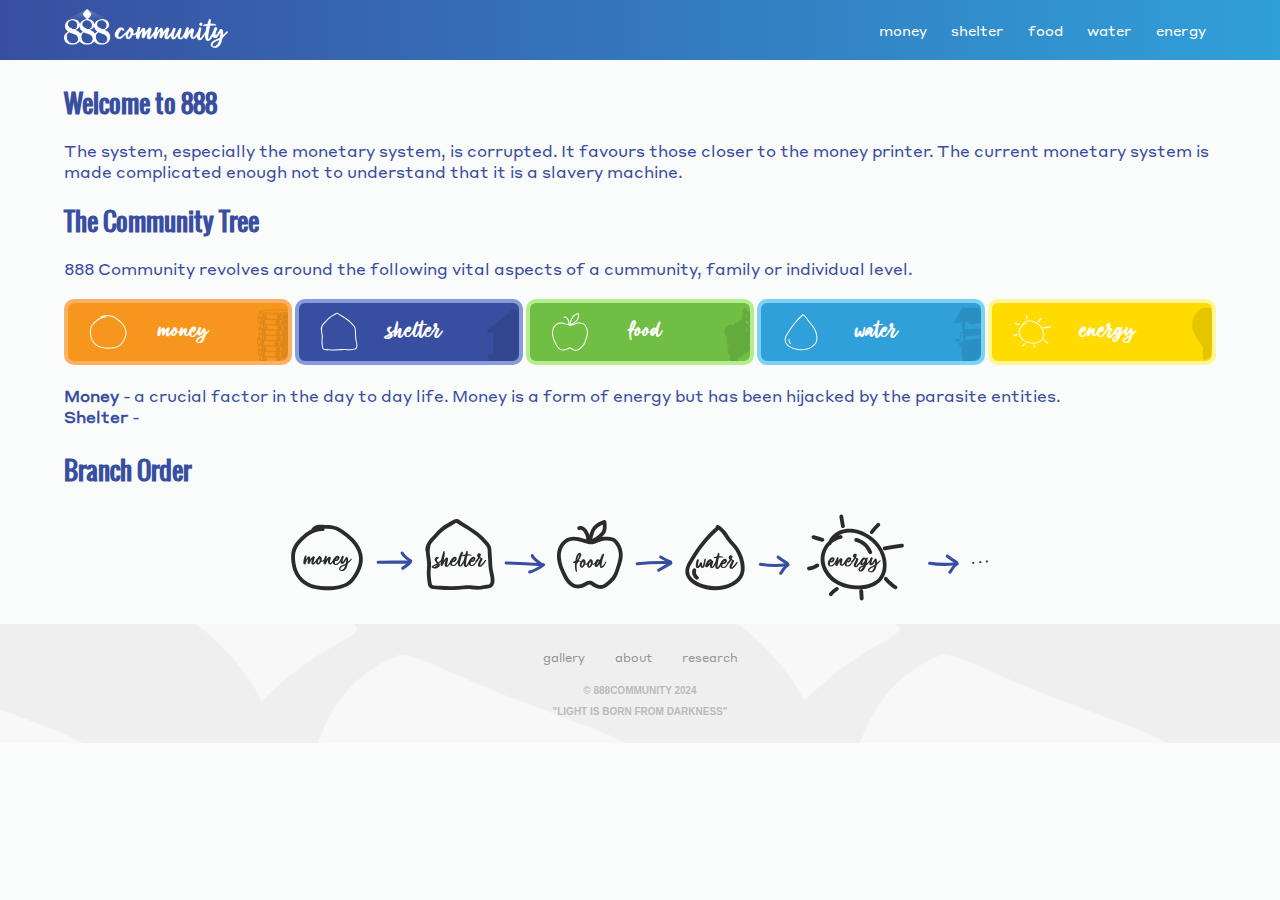
<file: index.html>
<!DOCTYPE html>
<html lang="en">
<head>
    <meta charset="UTF-8">
    <meta name="viewport" content="width=device-width, initial-scale=1.0">
    <link rel="stylesheet" href="style.css">
    <link rel="icon" type="image/x-icon" href="Profile-pic-v5.jpg">
    <link rel="preconnect" href="https://fonts.googleapis.com">
    <link rel="stylesheet" href="https://cdn.jsdelivr.net/npm/bootstrap-icons@1.11.3/font/bootstrap-icons.min.css">
    <link rel="preconnect" href="https://fonts.gstatic.com" crossorigin>
<link href="https://fonts.googleapis.com/css2?family=Allison&display=swap" rel="stylesheet">
<link rel="stylesheet" href="https://fonts.googleapis.com/css2?family=Material+Symbols+Outlined:opsz,wght,FILL,GRAD@24,400,0,0" />
<link rel="stylesheet" href="https://cdn.jsdelivr.net/npm/bootstrap-icons@1.11.3/font/bootstrap-icons.min.css">
<link rel="stylesheet" href="https://fonts.googleapis.com/css2?family=Material+Symbols+Outlined:opsz,wght,FILL,GRAD@24,400,0,0" />
<link href="https://emoji-css.afeld.me/emoji.css" rel="stylesheet">
<link href="https://db.onlinewebfonts.com/c/c3c2db2f00addc0bf642044b2d8306e0?family=Allisya+Regular" rel="stylesheet">
<script src="app.js"></script>
    <title>888 Community</title>
</head>

<header class="header">
    <a href="index.html">
        <img class="logo" src="logo3.png" alt="logo">
        </a>
        <div class="menu" id="myTopnav">
            <a href="money.html">money</a>
            <a href="shelter.html">shelter</a>
            <a href="food.html">food</a>
            <a href="water.html">water</a>
            <a href="energy.html">energy</a>
        
        </div>
        <a href="javascript:void(0);" class="icon" onclick="myFunction()"><i class="bi bi-justify-right"></i></a>
       

</header>

<body style="background-color: rgb(250, 251, 251)">

    

    
    <div class="about">
        
    <h2>Welcome to 888</h2>
    
        <p>The system, especially the monetary system, is corrupted. It favours those closer to the money printer. 
         The current monetary system is made complicated enough not to understand that it is a slavery machine.
        </p>
        <h2>The Community Tree</h2>
        <p>888 Community revolves around the following vital aspects of a cummunity, family or individual level. <br>
        
    </p>
    </div>
    <div class="flex-container">
        
         <div class="money-b">
            <img src="money.svg" alt="as" width="40px" style="margin-left: 20px;">
            <h2>money</h2>
            <img src="money-r.png" alt="as" width="50px" style="border-radius: 10px;">
         </div>
         <div class="shelter-b">
            <img src="shelter.svg" alt="as" width="40px" style="margin-left: 20px;">
           <h2>shelter</h2>
           <img src="shelter-r.png" alt="as" width="50px" style="border-radius: 10px;">
         </div>
         <div class="food-b">
            <img src="food.svg" alt="as" width="40px" style="margin-left: 20px;">
            <h2>food</h2>
            <img src="food-r.png" alt="as" width="50px" style="border-radius: 10px;">
          </div>
          <div class="water-b">
            <img src="water.svg" alt="as" width="40px" style="margin-left: 20px;">
            <h2>water</h2>
            <img src="water-r.png" alt="as" width="50px" style="border-radius: 10px;">
          </div>
          <div class="energy-b">
            <img src="energy.svg" alt="as" width="40px" style="margin-left: 20px;">
            <h2>energy</h2>
            <img src="energy-r.png" alt="as" width="50px" style="border-radius: 10px;">
          </div>
    </div>
    <div class="about">
        <p> <b>Money</b> - a crucial factor in the day to day life. Money is a form of energy but has been hijacked by the parasite entities. <br>
            <b>Shelter</b> - 
        </p>
    </div>
    <div class="about">
    <h2>Branch Order</h2>
    <div class="branch">
    <img src="branch2.svg" alt="ALT" style=" display: block;
    margin-left: auto;
    margin-right: auto;
    width: 60vw;
    font-family: Allisya;"></div>
    </div>
</body>
<div class="footer">
    <div class="footer-menu">
        <a href="gallery.html">
            gallery
        </a>
        <a href="about.html">
            about
        </a>
        <a href="research.html">
            research
        </a>
    </div>
    <div class="copyright">
    <p class="copyright">© 888community 2024</p>
    <p class="copyright">"Light is born from darkness"</p>
    </div>
</div>

</html>
</file>
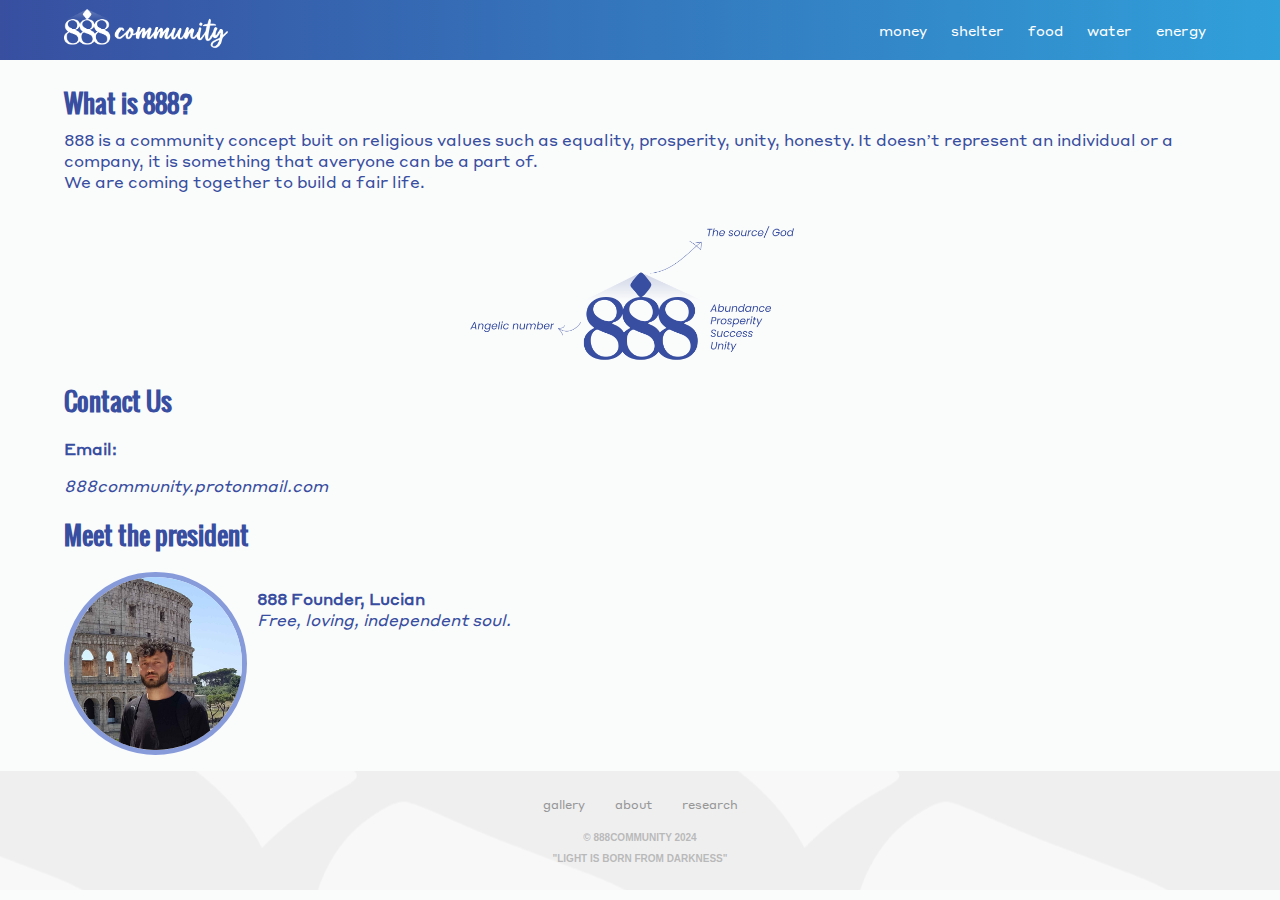
<file: about.html>
<!DOCTYPE html>
<html lang="en">
<head>
    <meta charset="UTF-8">
    <meta name="viewport" content="width=device-width, initial-scale=1.0">
    <link rel="stylesheet" href="style.css">
    <link rel="icon" type="image/x-icon" href="Profile-pic-v5.jpg">
    <link rel="preconnect" href="https://fonts.googleapis.com">
    <link rel="stylesheet" href="https://cdn.jsdelivr.net/npm/bootstrap-icons@1.11.3/font/bootstrap-icons.min.css">
    <link rel="preconnect" href="https://fonts.gstatic.com" crossorigin>
<link href="https://fonts.googleapis.com/css2?family=Allison&display=swap" rel="stylesheet">
<link rel="stylesheet" href="https://fonts.googleapis.com/css2?family=Material+Symbols+Outlined:opsz,wght,FILL,GRAD@24,400,0,0" />
<link rel="stylesheet" href="https://cdn.jsdelivr.net/npm/bootstrap-icons@1.11.3/font/bootstrap-icons.min.css">
<link rel="stylesheet" href="https://fonts.googleapis.com/css2?family=Material+Symbols+Outlined:opsz,wght,FILL,GRAD@24,400,0,0" />
<link href="https://emoji-css.afeld.me/emoji.css" rel="stylesheet">
<link href="https://db.onlinewebfonts.com/c/c3c2db2f00addc0bf642044b2d8306e0?family=Allisya+Regular" rel="stylesheet">
<script src="app.js"></script>
    <title>888 Community</title>
</head>

<header class="header">
    <a href="index.html">
        <img class="logo" src="logo3.png" alt="logo">
        </a>
        <div class="menu" id="myTopnav">
            <a href="money.html" >money</a>
            <a href="shelter.html">shelter</a>
            <a href="food.html">food</a>
            <a href="water.html">water</a>
            <a href="energy.html">energy</a>
          
        </div>
        <a href="javascript:void(0);" class="icon" onclick="myFunction()"><i class="bi bi-justify-right"></i></a>
       

</header>

<body style="background-color: rgb(250, 251, 251)">
    
    <div class="about">
        
    <h2>What is 888?</h2>
    <p style="margin-top: 5px;">888 is a community concept buit on religious values such as equality, prosperity, unity, honesty. It doesn’t represent
        an individual or a company, it is something that averyone can be a part of.
        <br>We are coming together to build a fair life.</p>
        <img src="whatisblue.png" alt="alt" class="whatis" height="170px">
        
        <h2>Contact Us</h2>
        <p><b>Email:</b></p>
        <p style="font-style: italic;">888community.protonmail.com</p>
          <h2>Meet the president</h2>
          <div class="meet">
        <img class="about-img" src="20240630_213150.jpg" alt="alt">
        <div style="margin-left: 10px;">
        <p><b>888 Founder, Lucian</b> <br> <span style="font-style: italic;">Free, loving, independent soul.</span></p>
    </div>
    </div>
    </div>
</body>
<div class="footer">
    <div class="footer-menu">
        <a href="gallery.html">
            gallery
        </a>
        <a href="about.html">
            about
        </a>
        <a href="research.html">
            research
        </a>
    </div>
    <div class="copyright">
    <p class="copyright">© 888community 2024</p>
    <p class="copyright">"Light is born from darkness"</p>
    </div>
</div>

</html>
</file>
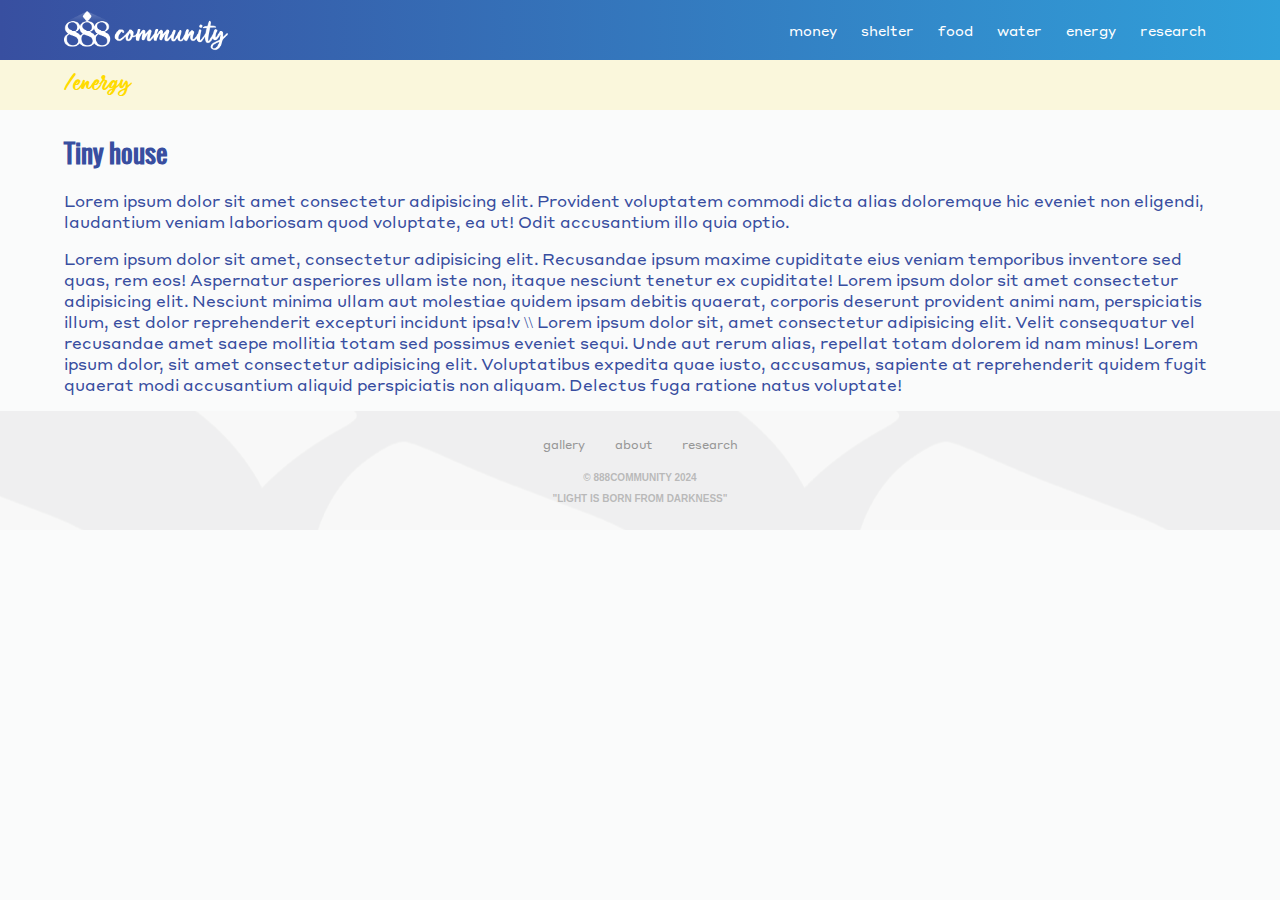
<file: energy.html>
<html lang="en">
<head>
    <meta charset="UTF-8">
    <meta name="viewport" content="width=device-width, initial-scale=1.0">
    <link rel="stylesheet" href="style.css">
    <link rel="icon" type="image/x-icon" href="rofile-pic-v5.jpg">
    <link rel="preconnect" href="https://fonts.googleapis.com">
<link rel="preconnect" href="https://fonts.gstatic.com" crossorigin>
<link href="https://fonts.googleapis.com/css2?family=Allison&display=swap" rel="stylesheet">
<link rel="stylesheet" href="https://fonts.googleapis.com/css2?family=Material+Symbols+Outlined:opsz,wght,FILL,GRAD@24,400,0,0" />
<link rel="stylesheet" href="https://cdn.jsdelivr.net/npm/bootstrap-icons@1.11.3/font/bootstrap-icons.min.css">
<link rel="stylesheet" href="https://fonts.googleapis.com/css2?family=Material+Symbols+Outlined:opsz,wght,FILL,GRAD@24,400,0,0" />
<link href="https://emoji-css.afeld.me/emoji.css" rel="stylesheet">
<link href="https://db.onlinewebfonts.com/c/c3c2db2f00addc0bf642044b2d8306e0?family=Allisya+Regular" rel="stylesheet">
<script src="app.js"></script>

    <title>888 Community</title>
</head>

<header class="header">
    <a href="index.html">
        <img class="logo" src="logo3.png" alt="logo">
        </a>
        <div class="menu" id="myTopnav">
            <a href="money.html" >money</a>
            <a href="shelter.html">shelter</a>
            <a href="food.html">food</a>
            <a href="water.html">water</a>
            <a href="energy.html">energy</a>
           <a href="research.html">research</a>
        </div>
        <a href="javascript:void(0);" class="icon" onclick="myFunction()"><i class="bi bi-justify-right"></i></a>
       

</header>

<body style="background-color: rgb(250, 251, 251)">


<div style="background-color:#ffdd001f">

    <h3 style="margin: 0px 5vw; padding: 10px 0px; color: #FFDB00; font-size: 25px;" class="cursive-font">/energy</h3>
</div>

<div class="about">
    <h2>Tiny house</h2>
   <p>Lorem ipsum dolor sit amet consectetur adipisicing elit. Provident voluptatem commodi dicta alias doloremque hic eveniet non eligendi, laudantium veniam laboriosam quod voluptate, ea ut! Odit accusantium illo quia optio.</p>
<p>Lorem ipsum dolor sit amet, consectetur adipisicing elit. Recusandae ipsum maxime cupiditate eius veniam temporibus inventore sed quas, rem eos! Aspernatur asperiores ullam iste non, itaque nesciunt tenetur ex cupiditate! Lorem ipsum dolor sit amet consectetur adipisicing elit. Nesciunt minima ullam aut molestiae quidem ipsam debitis quaerat, corporis deserunt provident animi nam, perspiciatis illum, est dolor reprehenderit excepturi incidunt ipsa!v \\ Lorem ipsum dolor sit, amet consectetur adipisicing elit. Velit consequatur vel recusandae amet saepe mollitia totam sed possimus eveniet sequi. Unde aut rerum alias, repellat totam dolorem id nam minus! Lorem ipsum dolor, sit amet consectetur adipisicing elit. Voluptatibus expedita quae iusto, accusamus, sapiente at reprehenderit quidem fugit quaerat modi accusantium aliquid perspiciatis non aliquam. Delectus fuga ratione natus voluptate!</p>
</div>
</body>
<div class="footer">
    <div class="footer-menu">
        <a href="gallery.html">
            gallery
        </a>
        <a href="about.html">
            about
        </a>
        <a href="research.html">
            research
        </a>
    </div>
    <div class="copyright">
    <p class="copyright">© 888community 2024</p>
    <p class="copyright">"Light is born from darkness"</p>
    </div>
</div>

</html>
</file>
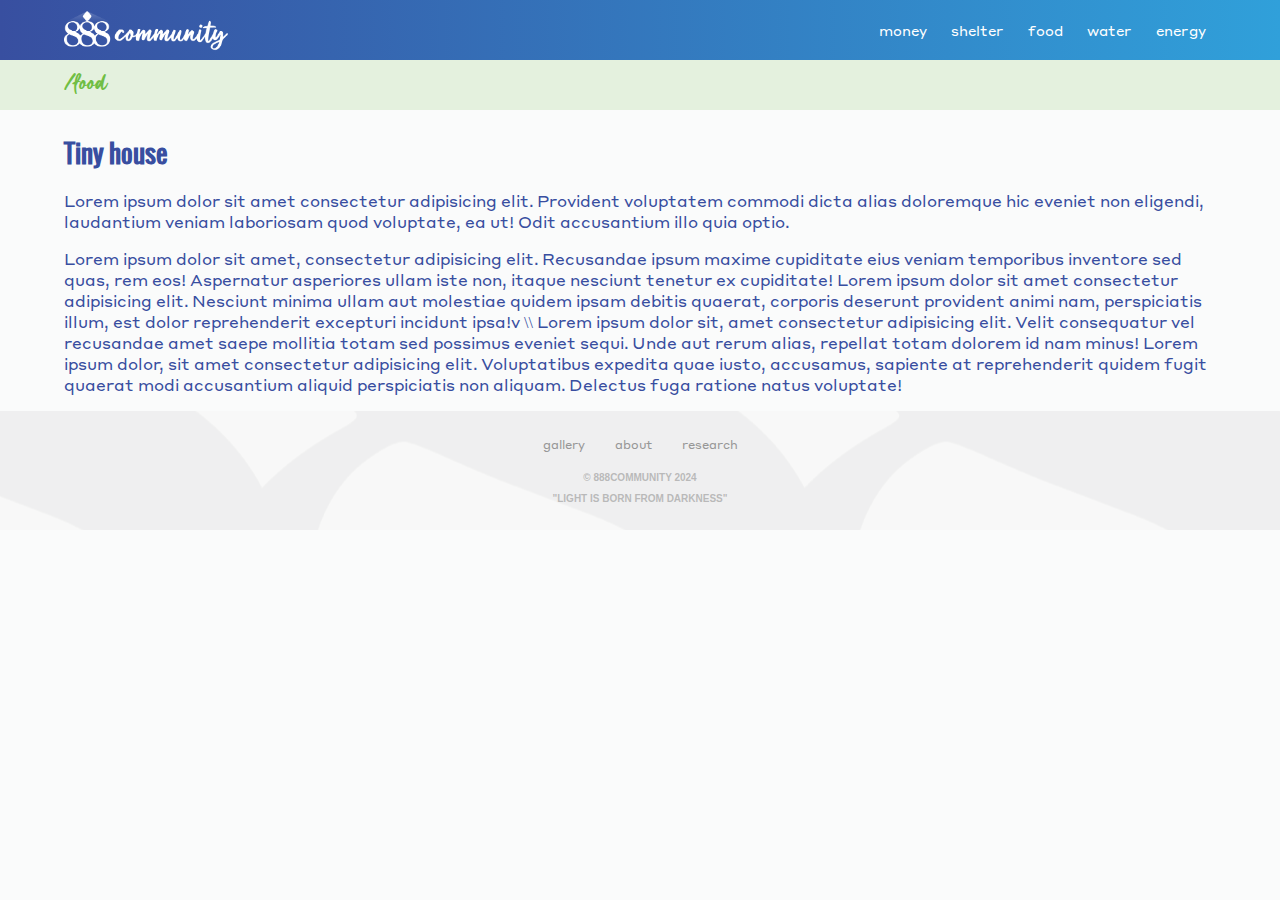
<file: food.html>
<html lang="en">
<head>
    <meta charset="UTF-8">
    <meta name="viewport" content="width=device-width, initial-scale=1.0">
    <link rel="stylesheet" href="style.css">
    <link rel="icon" type="image/x-icon" href="Profile-pic-v5.jpg">
    <link rel="preconnect" href="https://fonts.googleapis.com">
<link rel="preconnect" href="https://fonts.gstatic.com" crossorigin>
<link href="https://fonts.googleapis.com/css2?family=Allison&display=swap" rel="stylesheet">
<link rel="stylesheet" href="https://fonts.googleapis.com/css2?family=Material+Symbols+Outlined:opsz,wght,FILL,GRAD@24,400,0,0" />
<link rel="stylesheet" href="https://cdn.jsdelivr.net/npm/bootstrap-icons@1.11.3/font/bootstrap-icons.min.css">
<link rel="stylesheet" href="https://fonts.googleapis.com/css2?family=Material+Symbols+Outlined:opsz,wght,FILL,GRAD@24,400,0,0" />
<link href="https://emoji-css.afeld.me/emoji.css" rel="stylesheet">
<link href="https://db.onlinewebfonts.com/c/c3c2db2f00addc0bf642044b2d8306e0?family=Allisya+Regular" rel="stylesheet">
<script src="app.js"></script>

    <title>888 Community</title>
</head>

<header class="header">
    <a href="index.html">
        <img class="logo" src="logo3.png" alt="logo">
        </a>
        <div class="menu" id="myTopnav">
            <a href="money.html" >money</a>
            <a href="shelter.html">shelter</a>
            <a href="food.html">food</a>
            <a href="water.html">water</a>
            <a href="energy.html">energy</a>
         
        </div>
        <a href="javascript:void(0);" class="icon" onclick="myFunction()"><i class="bi bi-justify-right"></i></a>
       

</header>

<body style="background-color: rgb(250, 251, 251)">


<div style="background-color:#71be4428">

    <h3 style="margin: 0px 5vw; padding: 10px 0px; color: #70BE44; font-size: 25px;" class="cursive-font">/food</h3>
</div>

<div class="about">
    <h2>Tiny house</h2>
   <p>Lorem ipsum dolor sit amet consectetur adipisicing elit. Provident voluptatem commodi dicta alias doloremque hic eveniet non eligendi, laudantium veniam laboriosam quod voluptate, ea ut! Odit accusantium illo quia optio.</p>
<p>Lorem ipsum dolor sit amet, consectetur adipisicing elit. Recusandae ipsum maxime cupiditate eius veniam temporibus inventore sed quas, rem eos! Aspernatur asperiores ullam iste non, itaque nesciunt tenetur ex cupiditate! Lorem ipsum dolor sit amet consectetur adipisicing elit. Nesciunt minima ullam aut molestiae quidem ipsam debitis quaerat, corporis deserunt provident animi nam, perspiciatis illum, est dolor reprehenderit excepturi incidunt ipsa!v \\ Lorem ipsum dolor sit, amet consectetur adipisicing elit. Velit consequatur vel recusandae amet saepe mollitia totam sed possimus eveniet sequi. Unde aut rerum alias, repellat totam dolorem id nam minus! Lorem ipsum dolor, sit amet consectetur adipisicing elit. Voluptatibus expedita quae iusto, accusamus, sapiente at reprehenderit quidem fugit quaerat modi accusantium aliquid perspiciatis non aliquam. Delectus fuga ratione natus voluptate!</p>
</div>
</body>
<div class="footer">
    <div class="footer-menu">
        <a href="gallery.html">
            gallery
        </a>
        <a href="about.html">
            about
        </a>
        <a href="research.html">
            research
        </a>
    </div>
    <div class="copyright">
    <p class="copyright">© 888community 2024</p>
    <p class="copyright">"Light is born from darkness"</p>
    </div>
</div>

</html>
</file>
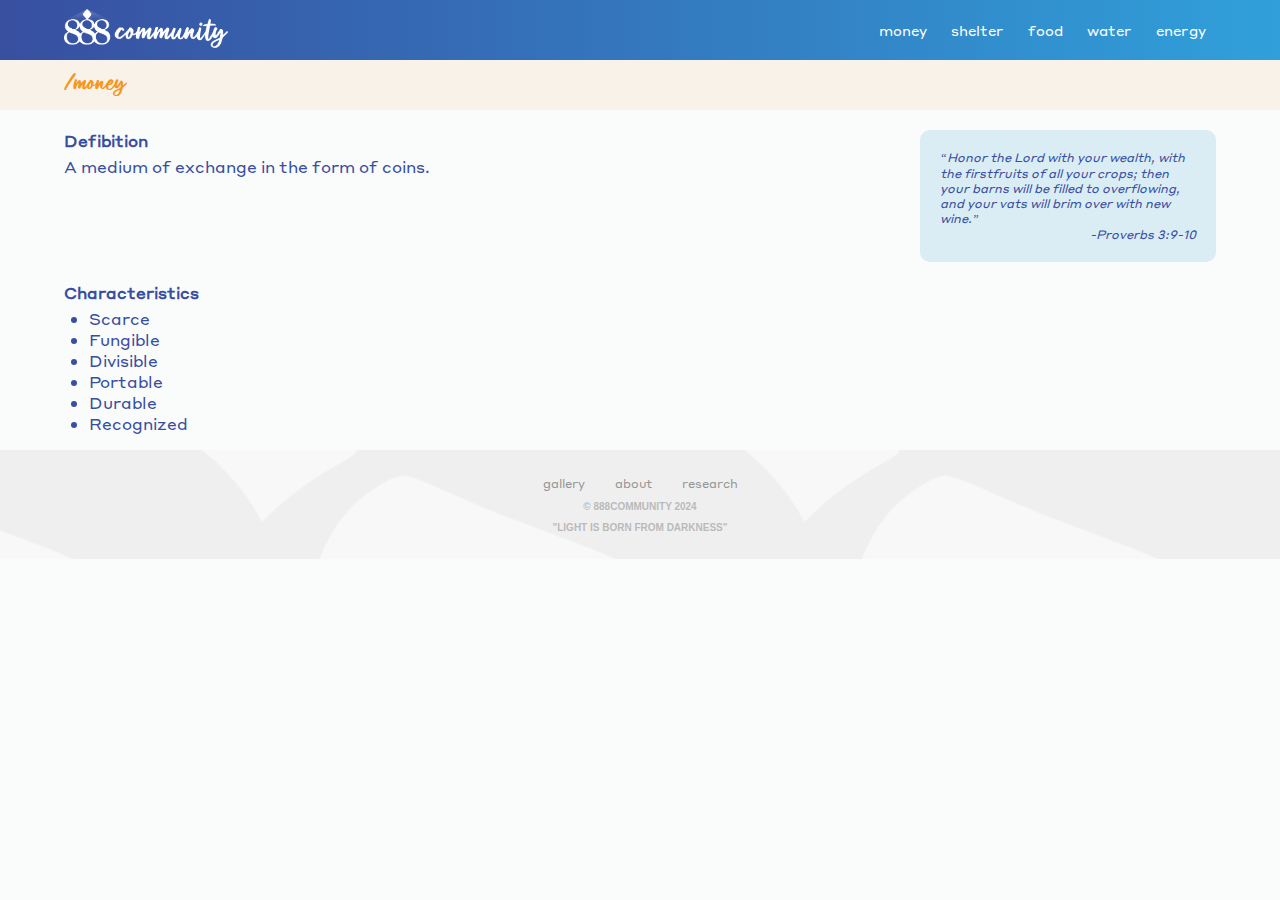
<file: money.html>
<!DOCTYPE html>
<html lang="en">
<head>
    <meta charset="UTF-8">
    <meta name="viewport" content="width=device-width, initial-scale=1.0">
    <link rel="stylesheet" href="style.css">
    <link rel="icon" type="image/x-icon" href="Profile-pic-v5.jpg">
    <link rel="preconnect" href="https://fonts.googleapis.com">
<link rel="preconnect" href="https://fonts.gstatic.com" crossorigin>
<link href="https://fonts.googleapis.com/css2?family=Allison&display=swap" rel="stylesheet">
<link rel="stylesheet" href="https://fonts.googleapis.com/css2?family=Material+Symbols+Outlined:opsz,wght,FILL,GRAD@24,400,0,0" />
<link rel="stylesheet" href="https://cdn.jsdelivr.net/npm/bootstrap-icons@1.11.3/font/bootstrap-icons.min.css">
<link rel="stylesheet" href="https://fonts.googleapis.com/css2?family=Material+Symbols+Outlined:opsz,wght,FILL,GRAD@24,400,0,0" />
<link href="https://emoji-css.afeld.me/emoji.css" rel="stylesheet">
<link href="https://db.onlinewebfonts.com/c/c3c2db2f00addc0bf642044b2d8306e0?family=Allisya+Regular" rel="stylesheet">
<script src="app.js"></script>

    <title>888 Community</title>
</head>

<header class="header">
    <a href="index.html">
        <img class="logo" src="logo3.png" alt="logo">
        </a>
        <div class="menu" id="myTopnav">
            <a href="money.html" >money</a>
            <a href="shelter.html">shelter</a>
            <a href="food.html">food</a>
            <a href="water.html">water</a>
            <a href="energy.html">energy</a>
        
        </div>
        <a href="javascript:void(0);" class="icon" onclick="myFunction()"><i class="bi bi-justify-right"></i></a>
       

</header>

<body style="background-color: rgb(250, 251, 251)">


<div style="background-color:#f7951d15;">
    <h3 style="margin: 0px 5vw; padding: 10px 0px; color: #F7961D; font-size: 25px;" class="cursive-font">/money</h3>
</div>
<div class="m-container">
    <div class="m-definition">
  <p style="margin: 0; font-weight: bold;">Defibition</p>
  <p style="margin: 5px 0px;">A medium of exchange in the form of coins.</p>
    </div>
    <div class="m-verse">
        “Honor the Lord with your wealth, 
        with the firstfruits of all your crops; 
        then your barns will be filled to overflowing, 
        and your vats will brim over with new wine.” <br> <span style="float: inline-end;">-Proverbs 3:9-10  </span>
    </div>
</div>
<div class="about">
   <p style="margin: 0;"><b>Characteristics</b><br>
    <ol style="margin: 5px 0px; list-style-type: disc; padding-left: 25px;">
        <li>Scarce</li>
        <li>Fungible</li>
        <li>Divisible</li>
        <li>Portable</li>
        <li>Durable</li>
        <li>Recognized</li>
    </ol>
</p>
</div>
</body>
<div class="footer">
    <div class="copyright">
        <div class="footer-menu">
            <a href="gallery.html">
                gallery
            </a>
            <a href="about.html">
                about
            </a>
            <a href="research.html">
                research
            </a>
        </div>
    <p class="copyright">© 888community 2024</p>
    <p class="copyright">"Light is born from darkness"</p>
    </div>
</div>

</html>
</file>
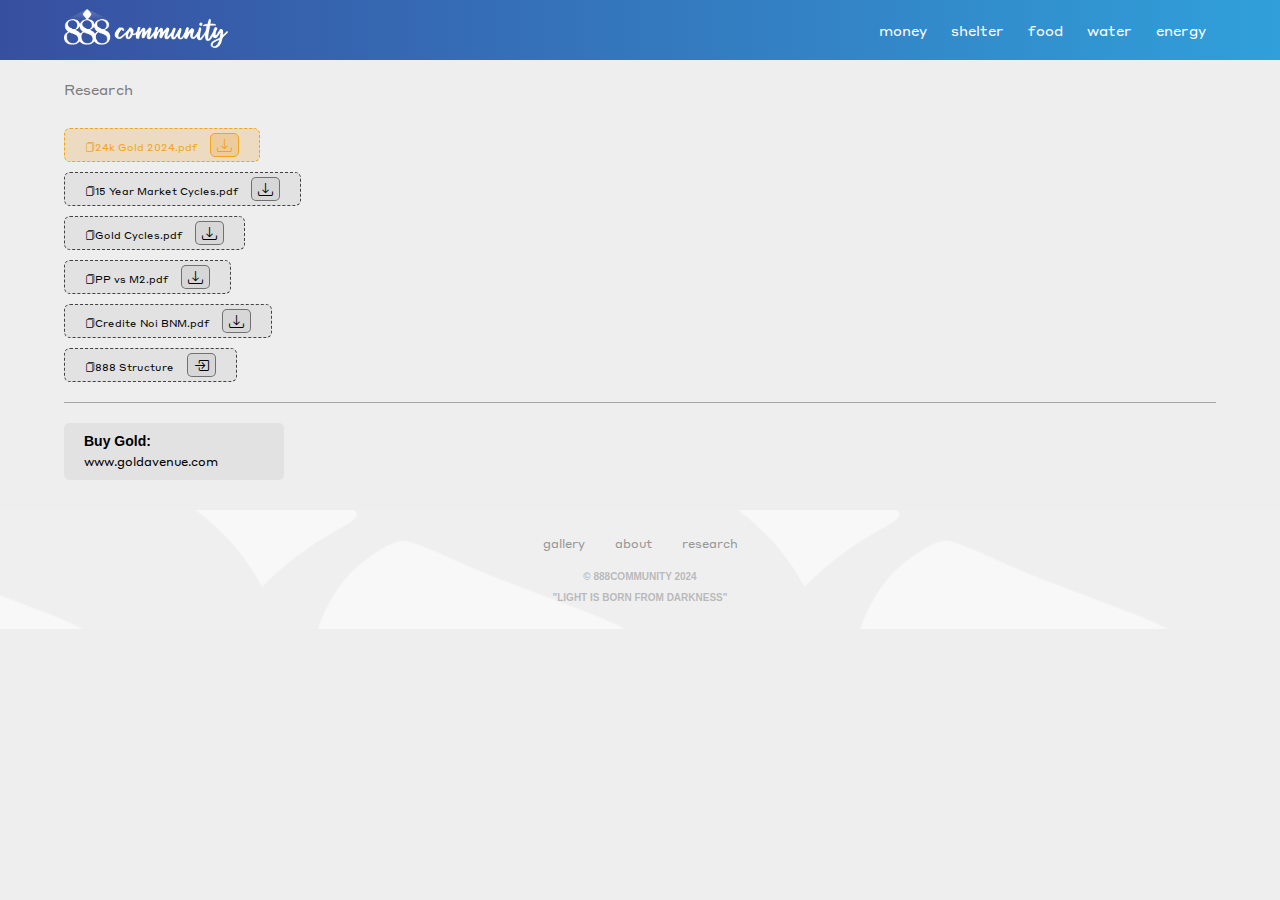
<file: research.html>
<!DOCTYPE html>
<html lang="en">
<head>
    <meta charset="UTF-8">
    <meta name="viewport" content="width=device-width, initial-scale=1.0">
    <link rel="stylesheet" href="style.css">
    <link rel="icon" type="image/x-icon" href="Profile-pic-v5.jpg">
    <link rel="stylesheet" href="https://cdn.jsdelivr.net/npm/bootstrap-icons@1.11.3/font/bootstrap-icons.min.css">

    <link rel="preconnect" href="https://fonts.googleapis.com">
<link rel="preconnect" href="https://fonts.gstatic.com" crossorigin>
<link href="https://fonts.googleapis.com/css2?family=Allison&display=swap" rel="stylesheet">
<link rel="stylesheet" href="https://fonts.googleapis.com/css2?family=Material+Symbols+Outlined:opsz,wght,FILL,GRAD@24,400,0,0" />
<link rel="stylesheet" href="https://cdn.jsdelivr.net/npm/bootstrap-icons@1.11.3/font/bootstrap-icons.min.css">
<link rel="stylesheet" href="https://fonts.googleapis.com/css2?family=Material+Symbols+Outlined:opsz,wght,FILL,GRAD@24,400,0,0" />
<link href="https://emoji-css.afeld.me/emoji.css" rel="stylesheet">
<link href="https://db.onlinewebfonts.com/c/c3c2db2f00addc0bf642044b2d8306e0?family=Allisya+Regular" rel="stylesheet">
<script src="app.js"></script>

    <title>888 Community</title>
</head>

<header class="header">
    <a href="index.html">
        <img class="logo" src="logo3.png" alt="logo">
        </a>
        <div class="menu" id="myTopnav">
            <a href="money.html" >money</a>
            <a href="shelter.html">shelter</a>
            <a href="food.html">food</a>
            <a href="water.html">water</a>
            <a href="energy.html">energy</a>
          
        </div>
        <a href="javascript:void(0);" class="icon" onclick="myFunction()"><i class="bi bi-justify-right"></i></a>
       

</header>

<body style="background-color: #7070701f;;">

    <div style="margin-top: 10px;">

        <h3 style="margin: 0px 5vw; padding: 10px 0px; color: rgb(124, 124, 124); font-family: Styrene; font-size: 14px; font-weight: lighter;">Research</h3>
    </div>
    
    <div class="container" style="margin-top: 20px !important;">
        
        <p class="highlight" ><i class="bi bi-files"></i>24k Gold 2024.pdf
        <a  href="24k_Gold_2024.pdf" download role="button">
            <button  class="my-button" role="button" style="color: #f1a518; border: 1px solid #f1a518; background-color:rgba(235, 143, 4, 0.192) ;">
                <h2 class="bi bi-download"></h2>
            </button>

        </a>
    </p>
    <p style="font-size: 10px; border: 1px dashed rgb(66, 66, 66);background-color: rgba(0, 0, 0, 0.048); margin-left: 0px; padding: 4px 20px; width: fit-content; border-radius: 6px; margin-right: 20px;"><i class="bi bi-files"></i>15 Year Market Cycles.pdf
        <a  href="15_Year_Market_Cycles.pdf" download role="button">
            <button  class="my-button" role="button">
                <h2 class="bi bi-download"></h2>
            </button>

        </a>
    </p>
    <p style="font-size: 10px; border: 1px dashed rgb(66, 66, 66);background-color: rgba(0, 0, 0, 0.048); margin-left: 0px;  padding: 4px 20px; width: fit-content; border-radius: 6px; margin-right: 20px;"><i class="bi bi-files"></i>Gold Cycles.pdf
        <a  href="GOLD_Cycles.pdf" download role="button">
            <button  class="my-button" role="button">
                <h2 class="bi bi-download"></h2>
            </button>

        </a>
    </p>
    <p style="font-size: 10px; border: 1px dashed rgb(66, 66, 66);background-color: rgba(0, 0, 0, 0.048); margin-left: 0px; padding: 4px 20px; width: fit-content; border-radius: 6px; margin-right: 20px;"><i class="bi bi-files"></i>PP vs M2.pdf
        <a  href="PP_vs_M2_-_Copy.pdf" download role="button">
            <button  class="my-button" role="button">
                <h2 class="bi bi-download"></h2>
            </button>

        </a>
    </p>

    <p style="font-size: 10px; border: 1px dashed rgb(66, 66, 66);background-color: rgba(0, 0, 0, 0.048); margin-left: 0px; padding: 4px 20px; width: fit-content; border-radius: 6px; margin-right: 20px;"><i class="bi bi-files"></i>Credite Noi BNM.pdf
        <a  href="Credite noi BNM May 2024 Update.pdf" download role="button">
            <button  class="my-button" role="button">
                <h2 class="bi bi-download"></h2>
            </button>

        </a>
    </p>

    <p style="font-size: 10px; border: 1px dashed rgb(66, 66, 66);background-color: rgba(0, 0, 0, 0.048); margin-left: 0px; padding: 4px 20px; width: fit-content; border-radius: 6px; margin-right: 20px;"><i class="bi bi-files"></i>888 Structure
        <a  href="structure.html" role="button">
            <button  class="my-button" role="button">
                <h2 class="bi bi-box-arrow-in-right"></h2>
            </button>

        </a>
    </p>

    <div style="height: 1px; background-color: rgb(165, 165, 165); margin-top: 20px;"></div>

    <div style="display: flex;">
    <div class="link-container">
    <h4 class="heading">Buy Gold:</h4>
    <a class="link" href="https://www.goldavenue.com/">www.goldavenue.com</a>
    </div>
    </div>
</div>
</body>
<div class="footer">
    <div class="footer-menu">
        <a href="gallery.html">
            gallery
        </a>
        <a href="about.html">
            about
        </a>
        <a href="research.html">
            research
        </a>
    </div>
    <div class="copyright">
    <p class="copyright">© 888community 2024</p>
    <p class="copyright">"Light is born from darkness"</p>
    </div>
   
</div>

</html>
</file>
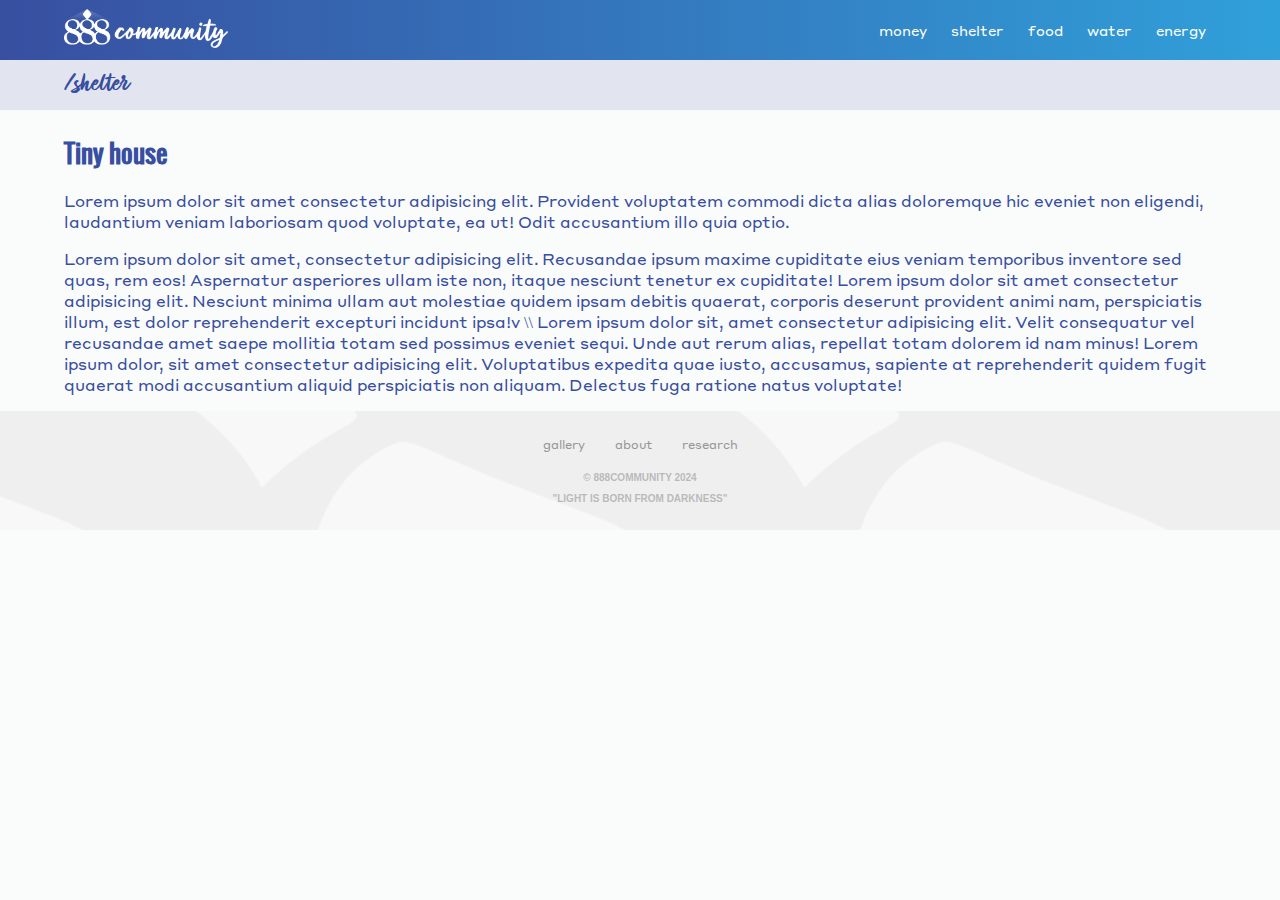
<file: shelter.html>
<!DOCTYPE html>
<html lang="en">
<head>
    <meta charset="UTF-8">
    <meta name="viewport" content="width=device-width, initial-scale=1.0">
    <link rel="stylesheet" href="style.css">
    <link rel="icon" type="image/x-icon" href="Profile-pic-v5.jpg">
    <link rel="preconnect" href="https://fonts.googleapis.com">
<link rel="preconnect" href="https://fonts.gstatic.com" crossorigin>
<link href="https://fonts.googleapis.com/css2?family=Allison&display=swap" rel="stylesheet">
<link rel="stylesheet" href="https://fonts.googleapis.com/css2?family=Material+Symbols+Outlined:opsz,wght,FILL,GRAD@24,400,0,0" />
<link rel="stylesheet" href="https://cdn.jsdelivr.net/npm/bootstrap-icons@1.11.3/font/bootstrap-icons.min.css">
<link rel="stylesheet" href="https://fonts.googleapis.com/css2?family=Material+Symbols+Outlined:opsz,wght,FILL,GRAD@24,400,0,0" />
<link href="https://emoji-css.afeld.me/emoji.css" rel="stylesheet">
<link href="https://db.onlinewebfonts.com/c/c3c2db2f00addc0bf642044b2d8306e0?family=Allisya+Regular" rel="stylesheet">
<script src="app.js"></script>

    <title>888 Community</title>
</head>

<header class="header">
    <a href="index.html">
        <img class="logo" src="logo3.png" alt="logo">
        </a>
        <div class="menu" id="myTopnav">
            <a href="money.html" >money</a>
            <a href="shelter.html">shelter</a>
            <a href="food.html">food</a>
            <a href="water.html">water</a>
            <a href="energy.html">energy</a>
          
        </div>
        <a href="javascript:void(0);" class="icon" onclick="myFunction()"><i class="bi bi-justify-right"></i></a>
       

</header>

<body style="background-color: rgb(250, 251, 251)">


<div style="background-color:#384ea01f;">

    <h3 style="margin: 0px 5vw; padding: 10px 0px; color: #384EA0; font-size: 25px;" class="cursive-font">/shelter</h3>
</div>

<div class="about">
    <h2>Tiny house</h2>
   <p>Lorem ipsum dolor sit amet consectetur adipisicing elit. Provident voluptatem commodi dicta alias doloremque hic eveniet non eligendi, laudantium veniam laboriosam quod voluptate, ea ut! Odit accusantium illo quia optio.</p>
<p>Lorem ipsum dolor sit amet, consectetur adipisicing elit. Recusandae ipsum maxime cupiditate eius veniam temporibus inventore sed quas, rem eos! Aspernatur asperiores ullam iste non, itaque nesciunt tenetur ex cupiditate! Lorem ipsum dolor sit amet consectetur adipisicing elit. Nesciunt minima ullam aut molestiae quidem ipsam debitis quaerat, corporis deserunt provident animi nam, perspiciatis illum, est dolor reprehenderit excepturi incidunt ipsa!v \\ Lorem ipsum dolor sit, amet consectetur adipisicing elit. Velit consequatur vel recusandae amet saepe mollitia totam sed possimus eveniet sequi. Unde aut rerum alias, repellat totam dolorem id nam minus! Lorem ipsum dolor, sit amet consectetur adipisicing elit. Voluptatibus expedita quae iusto, accusamus, sapiente at reprehenderit quidem fugit quaerat modi accusantium aliquid perspiciatis non aliquam. Delectus fuga ratione natus voluptate!</p>
</div>
</body>
<div class="footer">
    <div class="footer-menu">
        <a href="gallery.html">
            gallery
        </a>
        <a href="about.html">
            about
        </a>
        <a href="research.html">
            research
        </a>
    </div>
    <div class="copyright">
    <p class="copyright">© 888community 2024</p>
    <p class="copyright">"Light is born from darkness"</p>
    </div>
</div>

</html>
</file>
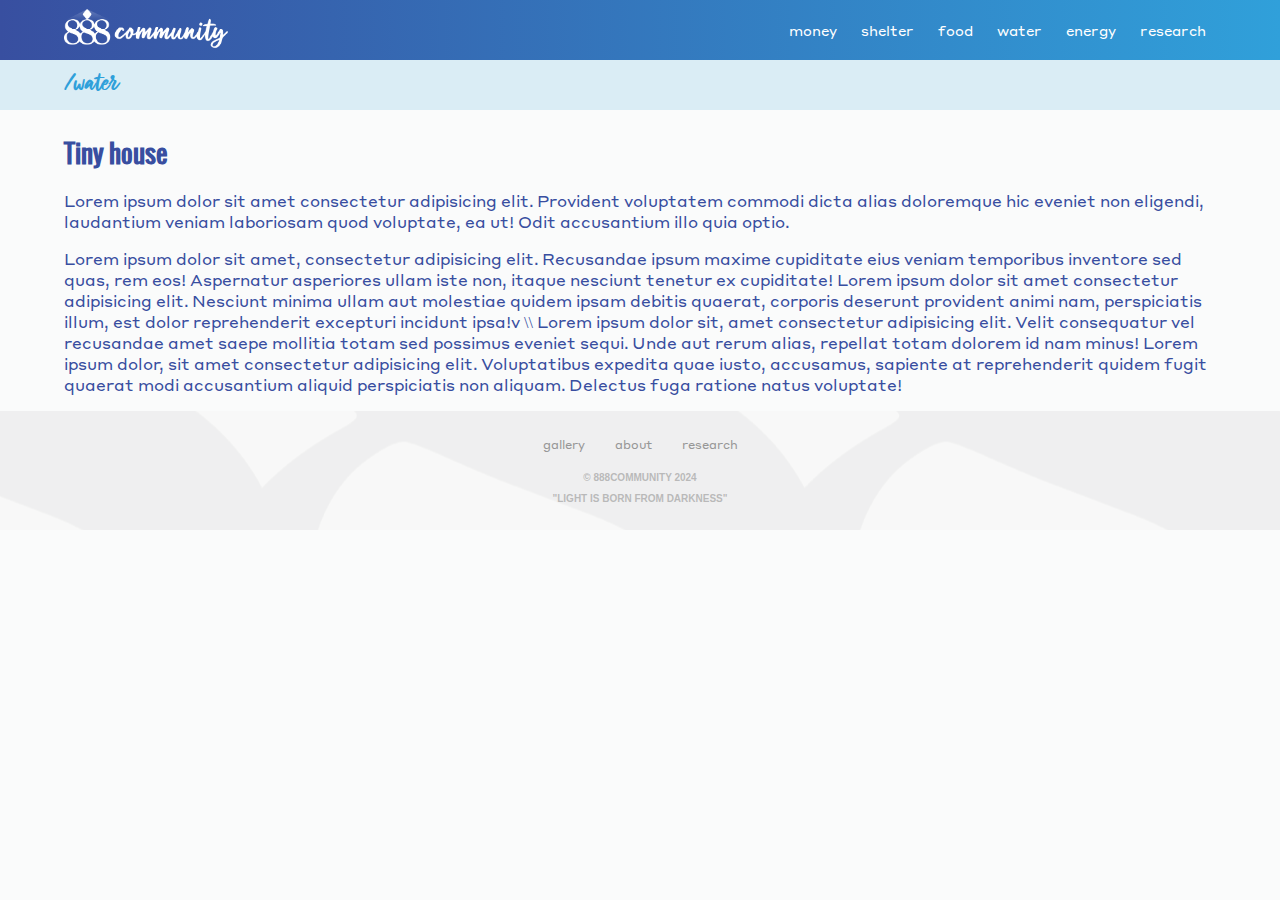
<file: water.html>
<!DOCTYPE html>
<html lang="en">
<head>
    <meta charset="UTF-8">
    <meta name="viewport" content="width=device-width, initial-scale=1.0">
    <link rel="stylesheet" href="style.css">
    <link rel="icon" type="image/x-icon" href="Profile-pic-v5.jpg">
    <link rel="preconnect" href="https://fonts.googleapis.com">
<link rel="preconnect" href="https://fonts.gstatic.com" crossorigin>
<link href="https://fonts.googleapis.com/css2?family=Allison&display=swap" rel="stylesheet">
<link rel="stylesheet" href="https://fonts.googleapis.com/css2?family=Material+Symbols+Outlined:opsz,wght,FILL,GRAD@24,400,0,0" />
<link rel="stylesheet" href="https://cdn.jsdelivr.net/npm/bootstrap-icons@1.11.3/font/bootstrap-icons.min.css">
<link rel="stylesheet" href="https://fonts.googleapis.com/css2?family=Material+Symbols+Outlined:opsz,wght,FILL,GRAD@24,400,0,0" />
<link href="https://emoji-css.afeld.me/emoji.css" rel="stylesheet">
<link href="https://db.onlinewebfonts.com/c/c3c2db2f00addc0bf642044b2d8306e0?family=Allisya+Regular" rel="stylesheet">
<script src="app.js"></script>

    <title>888 Community</title>
</head>

<header class="header">
    <a href="index.html">
        <img class="logo" src="logo3.png" alt="logo">
        </a>
        <div class="menu" id="myTopnav">
            <a href="money.html" >money</a>
            <a href="shelter.html">shelter</a>
            <a href="food.html">food</a>
            <a href="water.html">water</a>
            <a href="energy.html">energy</a>
           <a href="research.html">research</a>
        </div>
        <a href="javascript:void(0);" class="icon" onclick="myFunction()"><i class="bi bi-justify-right"></i></a>
       

</header>

<body style="background-color: rgb(250, 251, 251)">


<div style="background-color:#2fa1da27">

    <h3 style="margin: 0px 5vw; padding: 10px 0px; color: #2FA0DA; font-size: 25px;" class="cursive-font">/water</h3>
</div> 

<div class="about">
    <h2>Tiny house</h2>
   <p>Lorem ipsum dolor sit amet consectetur adipisicing elit. Provident voluptatem commodi dicta alias doloremque hic eveniet non eligendi, laudantium veniam laboriosam quod voluptate, ea ut! Odit accusantium illo quia optio.</p>
<p>Lorem ipsum dolor sit amet, consectetur adipisicing elit. Recusandae ipsum maxime cupiditate eius veniam temporibus inventore sed quas, rem eos! Aspernatur asperiores ullam iste non, itaque nesciunt tenetur ex cupiditate! Lorem ipsum dolor sit amet consectetur adipisicing elit. Nesciunt minima ullam aut molestiae quidem ipsam debitis quaerat, corporis deserunt provident animi nam, perspiciatis illum, est dolor reprehenderit excepturi incidunt ipsa!v \\ Lorem ipsum dolor sit, amet consectetur adipisicing elit. Velit consequatur vel recusandae amet saepe mollitia totam sed possimus eveniet sequi. Unde aut rerum alias, repellat totam dolorem id nam minus! Lorem ipsum dolor, sit amet consectetur adipisicing elit. Voluptatibus expedita quae iusto, accusamus, sapiente at reprehenderit quidem fugit quaerat modi accusantium aliquid perspiciatis non aliquam. Delectus fuga ratione natus voluptate!</p>
</div>
</body>
<div class="footer">
    <div class="footer-menu">
        <a href="gallery.html">
            gallery
        </a>
        <a href="about.html">
            about
        </a>
        <a href="research.html">
            research
        </a>
    </div>
    <div class="copyright">
    <p class="copyright">© 888community 2024</p>
    <p class="copyright">"Light is born from darkness"</p>
    </div>
</div>

</html>
</file>
<file: style.css>
html{
 /* background-image: url("bg2.png");*/
  background-repeat: no-repeat, repeat;
  background-color: #ffffff;
  overflow-x: hidden;
}
.cursive-font{
  font-family: Allisya;
  font-weight: normal;
}
.downl-cont{
  border: 1px dashed rgb(51, 51, 51); 
  padding: 4px; 
  width: fit-content; 
  border-radius: 6px;
}

.about{
  margin: 20px 5vw 0 5vw;
   color: #384EA0;
   font-family: Oswald;
}
.about h2{
  font-family: "Oswald", sans-serif;
  color: #384EA0;
  font-size: 30px;
}
.research {
  font-family: "Oswald", sans-serif;
  font-size: 30px;
  font-weight: bold;
  color: #384EA0;
}

body{
  margin: 0;
}
.footer-menu{
 display: flex;
 justify-content: space-between;
 gap: 30px;
 margin: 10px 0;
}
.footer-menu a{
  text-decoration: none ;
  color: #979797;
  font-family: Styrene !important;
  text-transform: lowercase;
  font-size: 12px;
  font-weight: normal;
}

.footer-menu a:hover{
  color: #2FA0DA;

}
.quote{
  margin: 0 5vw;
  font-family: "Allison";
  font-size: 24px;
  color: #5c5c5c;
}
.container{
    padding: 0;
    margin: 30px 5vw ;
  

  
}
.logo{
  height: 41px;
  margin-left: 5vw;
 
}
.menu{
  font-size: 14px;
  margin-right: 5vw;

}
.menu a{
  text-decoration: none;
  color: white;
  font-weight: 400;
  padding: 21px 10px;
}
.menu a:hover{
  background-color: rgba(255, 255, 255, 0.096);

}
.logo-container{
  margin: 0px 5vw;
}
.header{
  display: flex;
  justify-content: space-between;
  align-items: center;
  height: 60px;
  margin: 0;
  padding: 0;
  background: rgb(56,79,160);
background: linear-gradient(90deg, rgba(56,79,160,1) 0%, rgba(48,160,218,1) 100%);

  background-color: #70BE44;
}

.wlcm-container{
  position: relative;
  text-align: center;
}

.welcome-text{
  z-index: 100;
  position: absolute;
  color: #F7961D;
  font-size: 28px;
  font-weight: bold;
  left: 50%;
  top: 35px;
  white-space: nowrap;
  font-family: Oswald;
  transform: translate(-50%, -50%);
}
.welcome{
  background-color: #0f0f0f;
  height: 220px;
  margin: 30px 5vw;
  border-radius: 10px;
  background-image: url(landscape.jpg);
  background-size:cover;
  background-repeat: no-repeat;
}
.welcome h3{
  font-family: "Poppins", sans-serif;
  text-align: center;
  padding-top: 20px;
  font-size: 28px;
  color: #384EA0;
}

/* CSS */
.button-4 {
  appearance: none;
  background-color: #FAFBFC;
  border: 1px solid rgba(27, 31, 35, 0.15);
  border-radius: 6px;
  box-shadow: rgba(27, 31, 35, 0.04) 0 1px 0, rgba(255, 255, 255, 0.25) 0 1px 0 inset;
  box-sizing: border-box;
  color: #24292E;
  cursor: pointer;
  display: inline-block;
  font-family: -apple-system, system-ui, "Segoe UI", Helvetica, Arial, sans-serif, "Apple Color Emoji", "Segoe UI Emoji";
  font-size: 12px;
  font-weight: 500;
  line-height: 20px;
  list-style: none;
  padding: 2px 6px;
  position: relative;
  transition: background-color 0.2s cubic-bezier(0.3, 0, 0.5, 1);
  user-select: none;
  -webkit-user-select: none;
  touch-action: manipulation;
  vertical-align: middle;
  white-space: nowrap;
  word-wrap: break-word;
}
.row{
display:flex;
justify-content: space-between;
align-items: flex-start;
gap: 20px;
height: fit-content;


}
.row img{
  border-radius: 3px;
}
.col-1{
  display: flex ;
  flex-direction: column;
   justify-content: space-between;
   gap: 20px;
  width:100%;
  
}

.col-2{
  display: flex ;
  flex-direction: column;
   justify-content: space-between;
   gap: 20px;
  width: 100%;
}
.col-3{
  display: flex ;
  flex-direction: column;
   justify-content: space-between;
   gap: 20px;
  width: 100%;
}
.button-4:hover {
  background-color: #F3F4F6;
  text-decoration: none;
  transition-duration: 0.1s;
}
body{
min-height: 100vh;
}
.button-4:disabled {
  background-color: #FAFBFC;
  border-color: rgba(27, 31, 35, 0.15);
  color: #959DA5;
  cursor: default;
}
.menu-money{
  background-color: #F7961D;
 
}
.heading{
  font-family: "Lato", sans-serif;
  font-weight: bold;
  margin: 0;
  font-size: 14px;
  margin-top: 0px;
  margin-left: 10px;
  margin-right: 10px;
  padding: 0;
}
.button-4:active {
  background-color: #EDEFF2;
  box-shadow: rgba(225, 228, 232, 0.2) 0 1px 0 inset;
  transition: none 0s;
}
.link{
  font-size: 12px;
  color: rgb(0, 0, 0);
  margin-left: 10px;
  margin-right: 10px;
  text-decoration: none;
}
@font-face {
   font-family: Styrene;
   src: url(StyreneAWeb-Regular.woff);
}
@font-face {
  font-family: Oswald;
  src: url(oswald-regular.woff);
}
@font-face {
  font-family: Allisya;
  src: url(Allisya.woff);
}

* {
   font-family: Styrene;
}
.link-container{
  margin-top: 20px;
  margin-left: 0px;
  background-color: rgba(0, 0, 0, 0.048);
  width: fit-content;
  width: 200px;
  border-radius: 5px;
  padding: 10px;
}

.button-4:focus {
  outline: 1px transparent;
}

.button-4:before {
  display: none;
}

.join{
  margin-left: 10px;
  margin-top: 20px;
  
  display: inline-block;
  font-family: 'Verdana', sans-serif;
  outline: none;
  cursor: pointer;
  border-radius: 6px;
  font-size: 10px;
  font-weight: bold;
  line-height: 16px;
  padding: 2px 20px;
  height: 32px;
  min-width: 60px;
  min-height: 32px;
  border: none;
  color: #ffffff;
  background-color: #4f545c;
  transition: background-color .17s ease,color .17s ease;

  }


.button-4:-webkit-details-marker {
  display: none;
}
.icon{
  display: none;
}


@media only screen and (max-width: 600px){
  html{
    background-repeat: no-repeat, repeat;
    background-size: cover ;
    overflow-x: hidden;
  }
 .icon{
  display: block;
  color: white;
  font-size: 24px;
  padding: 21px 5vw;
 }
 .branch img{
  width: 100% !important;
 }
 .icon:hover{
  background-color: rgba(255, 255, 255, 0.096);
}
  .welcome{
    background-position: center;
  }
  .welcome-text{
    font-size: 13px;
    top: 13px;
  }

  .welcome h3{
   
    font-size: 18px;
   
  }
  .whatis{
    display: block;
    max-height: 200px;
   width: auto;
   height: auto;
  }
  .m-container{
    flex-wrap: wrap;
  }
  .m-verse{

    width: 90vw !important;
  }
  .flex-container{
    flex-direction: column;
    margin: 20px 20vw !important;
  }
  .flex-container > div{
    justify-content: space-between;
    margin-bottom: 10px;
  }
  .container{
    padding: 0;
    margin: 30px 5vw ;
 
  }
  .about-img{
    min-width: 40%;
    
  }
  .image img{
    height: 250px;
  }
  .menu{
    display: none;
  }
  .row, .col-1, .col-2, .col-3{
    gap:4px;
  }
  .menu a{
    padding: 21px 5vw;

  }
  .flex-container h2{
    padding: 10px !important;
  }
  .title{
    font-size: 8px !important;
  }
  .image-container {
    margin-left: 22px;
    margin-right: 22px;
  }
  .responsive{
    position: absolute;
    display: flex;
    flex-direction:column;
    top: 60px;
    background: rgb(56,79,160);
    background: linear-gradient(90deg, rgba(56,79,160,1) 0%, rgba(48,160,218,1) 100%);    width: 100%;
  }
}

.my-button{
  background-color: rgba(0, 0, 0, 0.048);
  border: 1px solid rgba(68, 68, 68, 0.705);
  border-radius: 5px;
  margin-left: 10px;
  display: inline-block;
  outline: none;
  cursor: pointer;
  font-size: 10px;
 
}

h2{
  margin: 0;
  padding: 0;
}
.highlight{
color: #f1a518;
  font-size: 10px; border: 1px dashed #f1a518;background-color: rgba(235, 143, 4, 0.192); margin-left: 0px; padding: 4px 20px; width: fit-content; border-radius: 6px; margin-right: 20px;
}

.structure-img{
  margin-left: 5vw;
  width: 90vw;
}

  .footer {
    background-image: url("bg2.png");
    background-repeat: no-repeat, repeat;
    background-position:center;
    background-color: #ffffff;
    overflow-x: hidden;
    flex-direction: column;
    justify-content: center;
    align-items: center;
    text-align: center;
    padding: 1rem 2rem;
    text-transform: uppercase;
    background-color: #f8f8f8;
    display: flex;
    flex-direction: column;
    font-size: 10px;
    color: #5c5c5c;
    font-family:  Verdana, sans-serif;
  font-weight: bold;
}
.copyright{
  
  font-size: 10px;
  color: #a7a7a7bf;
  font-family: "Unica One", sans-serif;

}
.m-container{
  display: flex;
  margin: 20px 5vw;
  gap: 20px;
  color: #384EA0;
  justify-content: space-between;
}
.m-container h2{
  font-size: 15px;
}

.m-verse{
  width: 20vw;
  padding: 20px;
  font-size: 12px;
  font-style: italic;
  background-color:#2fa1da27;
  border-radius: 10px;
}
.whatis{
  margin-left: auto;
  margin-right: auto;
  display: block;
  max-width:80vw;
}
.money-b{
  display: flex;
  border-radius: 10px;
  border: 4px solid #F9B264;
  background-color: #F7961D;
  
}
.shelter-b{
  display: flex;
  border-radius: 10px;
  border: 4px solid #879bdb;
  background-color: #384EA0;
}
.meet{
  margin: 16px 0;
  display: flex;
}
.title{
  width:fit-content;
  padding: 8px 20px;
  color: #2FA0DA;
  border-radius: 2px;
  background-color: #2fa1da27;
  font-size: 12px;
  margin-bottom: 8px ;
}
.about-img{
  width: 15%;
  border-radius: 50%;
 border: 5px solid #879bdb;

}
.food-b{
  display: flex;
  border-radius: 10px;
  border: 4px solid #B3ED8E;
  background-color: #70BE44;
}
.water-b{
  display: flex;
  border-radius: 10px;
  border: 4px solid #7ED2F2;
  background-color: #2FA0DA;
}
.energy-b{
  display: flex;
  border-radius: 10px;
  border: 4px solid #FFF799;
  background-color: #FFDB00;
}

.flex-container{
  display: flex;
  justify-content: space-between;
  flex-wrap:nowrap;
  margin: 20px 5vw;
  padding: 0;
}
.flex-container > div{
  min-width: 220px;
  justify-content: space-between;
}

.flex-container h2{
  padding: 15px 10px 15px 10px;
  font-family: Allisya;
  color: white;
  font-weight: normal;
}
/*.flex-container > div {
  background-color: #f1f1f1;
  width: 100px;
  margin: 10px;
  text-align: center;
  line-height: 75px;
  font-size: 30px;
}
*/
.money{
  background-color: #7cb518;
 line-height: 10px;
 height: 3px;
 width: 100%;
}
.shelter{
  background-color: #384EA0;
 line-height: 10px;
 height: 3px;
 width: 100%;
}
.food{
  background-color: #70BE44;
 line-height: 10px;
 height: 3px;
 width: 100%;
}
.water{
  background-color: #2FA0DA;
 line-height: 10px;
 height: 3px;
 width: 100%;
}
.energy{
  background-color: #F4EA30;
 line-height: 10px;
 height: 3px;
 width: 100%;
}
.image{
  background-color: #EDEFF2;
  flex-direction: column;
    justify-content: center;
    align-items: center;
    text-align: center;
    height: 100%;
    border-radius: 5px;
}
</file>
